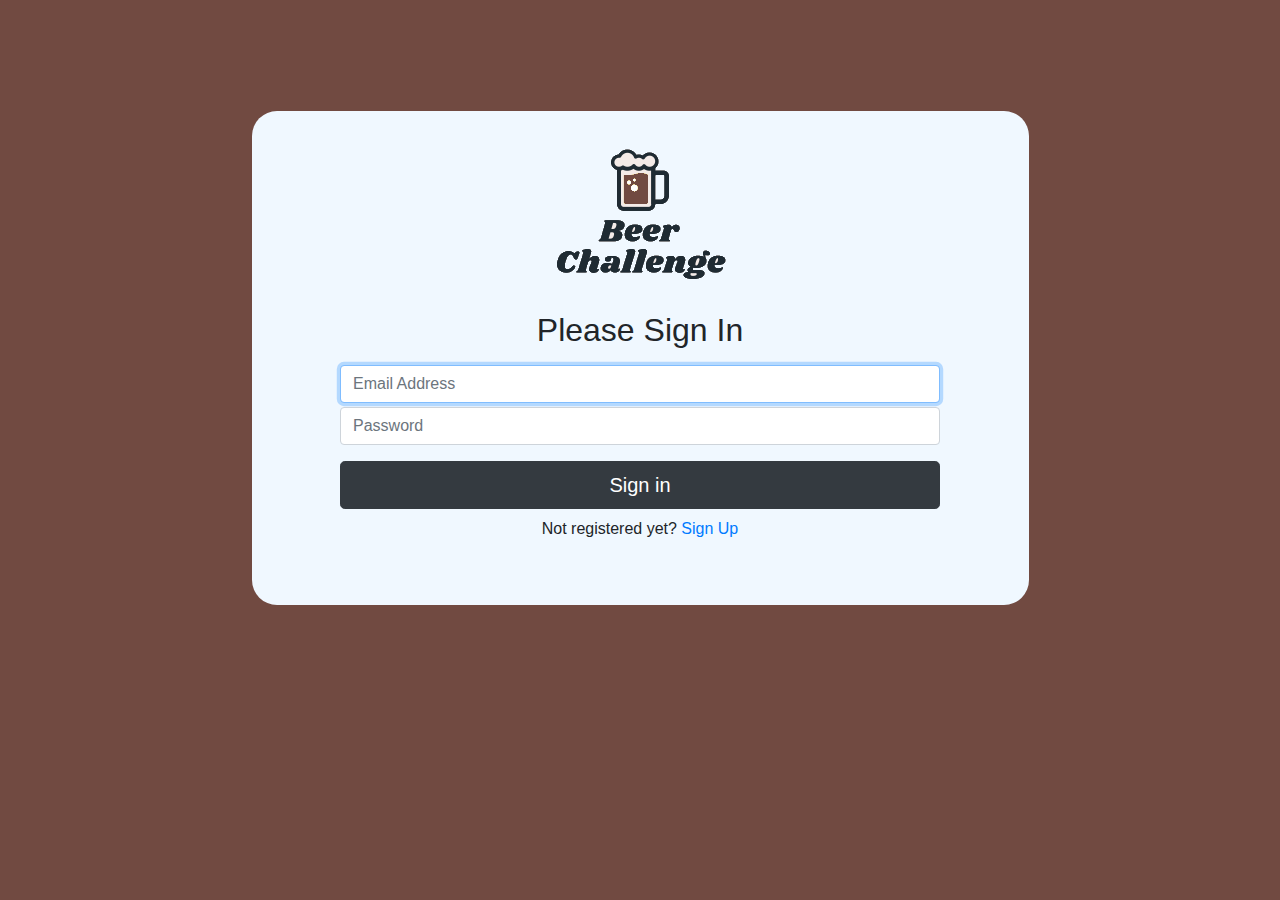
<file: index.html>
<!doctype html>
<html lang="en">
  <head>
    <!-- Required meta tags -->
    <meta charset="utf-8">
    <meta name="viewport" content="width=device-width, initial-scale=1, shrink-to-fit=no">

    <!-- Bootstrap CSS -->
    <link rel="stylesheet" href="https://cdn.jsdelivr.net/npm/bootstrap@4.0.0/dist/css/bootstrap.min.css" integrity="sha384-Gn5384xqQ1aoWXA+058RXPxPg6fy4IWvTNh0E263XmFcJlSAwiGgFAW/dAiS6JXm" crossorigin="anonymous">
    <link rel="stylesheet" href="style.css">
    <title>Beer Challenge</title>
  </head>
  <body>
      <div class="container">
        <div class="loginPanel pb-3 text-center">
            <form action="?" method="post" name="login" id="login"style="max-width:600px;margin:auto;">
                <img src="beerChallengeLogo.png" height="200" alt="BeerChallenge Logo">
                <h1 class="h2 mb-3 font-weight-normal">Please Sign In</h1>
                <label for="emailAddress" class="sr-only">Email Address</label>
                <input type="text" id="emailAddress" class="form-control mb-1" placeholder="Email Address" required autofocus>
                <label for="password" class="sr-only">Password</label>
                <input type="password" id="password" class="form-control mt-1 mb-1" placeholder="Password" required autofocus>
                <div class="mt-3">
                    <input class="btn btn-lg btn-dark btn-block" type="submit" value="Sign in">
                </div>
                <div class="mt-2 mb-5">
                    <a class="font-weight-normal">Not registered yet? </a><a href="signUp.html">Sign Up</a>
                </div>
            </form>
        </div>
      </div>
    <!-- Optional JavaScript -->
    <!-- jQuery first, then Popper.js, then Bootstrap JS -->
    <script src="https://code.jquery.com/jquery-3.2.1.slim.min.js" integrity="sha384-KJ3o2DKtIkvYIK3UENzmM7KCkRr/rE9/Qpg6aAZGJwFDMVNA/GpGFF93hXpG5KkN" crossorigin="anonymous"></script>
    <script src="https://cdn.jsdelivr.net/npm/popper.js@1.12.9/dist/umd/popper.min.js" integrity="sha384-ApNbgh9B+Y1QKtv3Rn7W3mgPxhU9K/ScQsAP7hUibX39j7fakFPskvXusvfa0b4Q" crossorigin="anonymous"></script>
    <script src="https://cdn.jsdelivr.net/npm/bootstrap@4.0.0/dist/js/bootstrap.min.js" integrity="sha384-JZR6Spejh4U02d8jOt6vLEHfe/JQGiRRSQQxSfFWpi1MquVdAyjUar5+76PVCmYl" crossorigin="anonymous"></script>
  </body>
</html>
</file>
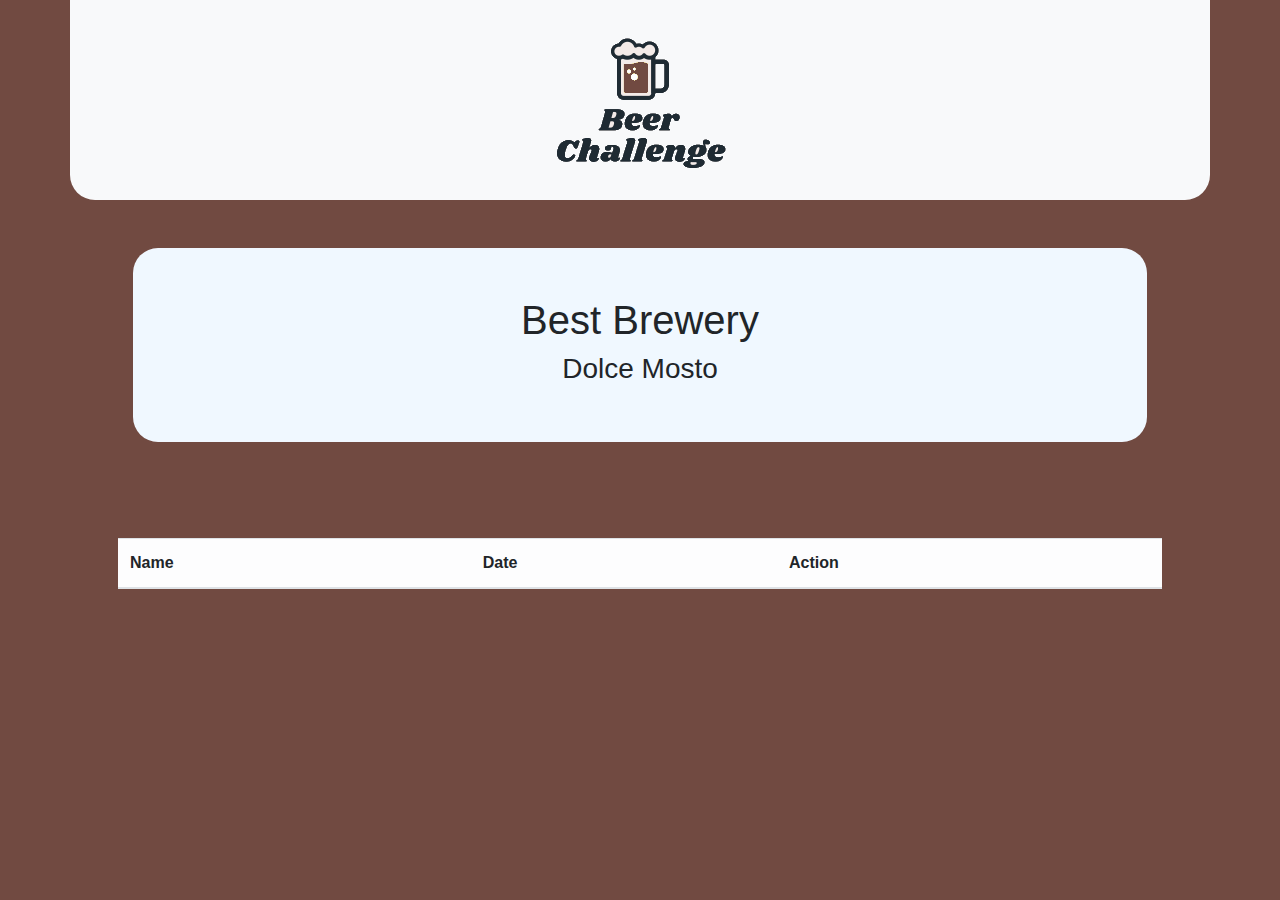
<file: homePage.html>
<!doctype html>
<html lang="en">
  <head>
    <!-- Required meta tags -->
    <meta charset="utf-8">
    <meta name="viewport" content="width=device-width, initial-scale=1, shrink-to-fit=no">

    <!-- Bootstrap CSS -->
    <link rel="stylesheet" href="https://cdn.jsdelivr.net/npm/bootstrap@4.0.0/dist/css/bootstrap.min.css" integrity="sha384-Gn5384xqQ1aoWXA+058RXPxPg6fy4IWvTNh0E263XmFcJlSAwiGgFAW/dAiS6JXm" crossorigin="anonymous">
    <link rel="stylesheet" href="style.css">
    <title>Beer Challenge</title>
  </head>
  <body>
      <div class="container">
        <div class="navBar row justify-content-center bg-light"><img src="beerChallengeLogo.png">
        </div>
        <div class="bestPanel column text-center p-5 m-5">
            <h1>Best Brewery</h1>
            <h3>Dolce Mosto</h3>
        </div>
        <div class="row justify-content-center p-5">
            <table class="table table-light">
                <thead>
                    <tr>
                        <th>Name</th>
                        <th>Date</th>
                        <th>Action</th>
                    </tr>
                </thead>
            </table>
        </div>
      </div>
    <!-- Optional JavaScript -->
    <!-- jQuery first, then Popper.js, then Bootstrap JS -->
    <script src="https://code.jquery.com/jquery-3.2.1.slim.min.js" integrity="sha384-KJ3o2DKtIkvYIK3UENzmM7KCkRr/rE9/Qpg6aAZGJwFDMVNA/GpGFF93hXpG5KkN" crossorigin="anonymous"></script>
    <script src="https://cdn.jsdelivr.net/npm/popper.js@1.12.9/dist/umd/popper.min.js" integrity="sha384-ApNbgh9B+Y1QKtv3Rn7W3mgPxhU9K/ScQsAP7hUibX39j7fakFPskvXusvfa0b4Q" crossorigin="anonymous"></script>
    <script src="https://cdn.jsdelivr.net/npm/bootstrap@4.0.0/dist/js/bootstrap.min.js" integrity="sha384-JZR6Spejh4U02d8jOt6vLEHfe/JQGiRRSQQxSfFWpi1MquVdAyjUar5+76PVCmYl" crossorigin="anonymous"></script>
  </body>
</html>
</file>
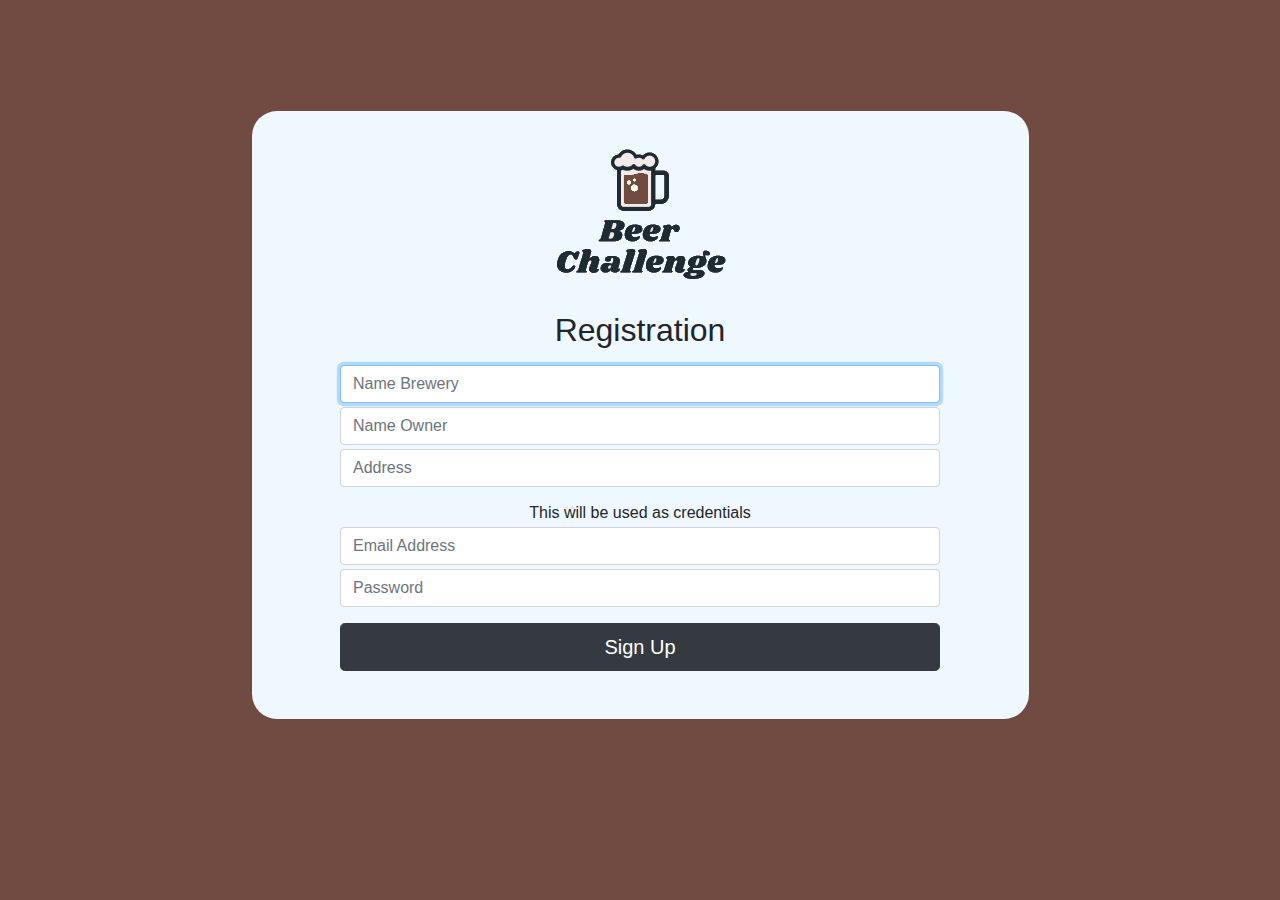
<file: signUp.html>
<!doctype html>
<html lang="en">
  <head>
    <title>Beer Challenge</title>
    <!-- Required meta tags -->
    <meta charset="utf-8">
    <meta name="viewport" content="width=device-width, initial-scale=1, shrink-to-fit=no">

    <!-- Bootstrap CSS -->
    <link rel="stylesheet" href="https://stackpath.bootstrapcdn.com/bootstrap/4.3.1/css/bootstrap.min.css" integrity="sha384-ggOyR0iXCbMQv3Xipma34MD+dH/1fQ784/j6cY/iJTQUOhcWr7x9JvoRxT2MZw1T" crossorigin="anonymous">
    <link rel="stylesheet" href="style.css">
  </head>
  <body>
      <div class="container">
          <div class="loginPanel pb-5 text-center">
            <form action="?" method="post" name="registration" id="registration" style="max-width:600px;margin:auto;">
              <img src="beerChallengeLogo.png" height="200" alt="BeerChallenge Logo">
              <h1 class="h2 mb-3 font-weight-normal">Registration</h1>
                <label for="nameBrewery" class="sr-only">Name Brewery</label>
                <input type="text" id="nameBrewery" class="form-control mb-1" placeholder="Name Brewery" required autofocus>
                <label for="nameOwner" class="sr-only">Name Owner</label>
                <input type="text" id="nameOwner" class="form-control mb-1" placeholder="Name Owner" required autofocus>
                <label for="address" class="sr-only">Address</label>
                <input type="text" id="address" class="form-control mb-3" placeholder="Address" required autofocus>
                <h2 class="h6 mb-1 font-weight-normal">This will be used as credentials</h2>
                <label for="emailAddress" class="sr-only">Email Address</label>
                <input type="text" id="emailAddress" class="form-control mb-1" placeholder="Email Address" required autofocus>
                <label for="emailAddress" class="sr-only">Email Address</label>
                <input type="password" id="password" class="form-control mb-3" placeholder="Password" required autofocus>
                <input class="btn btn-dark btn-lg btn-block" type="submit" value="Sign Up">
            </form>
            
          </div>
      </div>
      
    <!-- Optional JavaScript -->
    <!-- jQuery first, then Popper.js, then Bootstrap JS -->
    <script src="https://code.jquery.com/jquery-3.3.1.slim.min.js" integrity="sha384-q8i/X+965DzO0rT7abK41JStQIAqVgRVzpbzo5smXKp4YfRvH+8abtTE1Pi6jizo" crossorigin="anonymous"></script>
    <script src="https://cdnjs.cloudflare.com/ajax/libs/popper.js/1.14.7/umd/popper.min.js" integrity="sha384-UO2eT0CpHqdSJQ6hJty5KVphtPhzWj9WO1clHTMGa3JDZwrnQq4sF86dIHNDz0W1" crossorigin="anonymous"></script>
    <script src="https://stackpath.bootstrapcdn.com/bootstrap/4.3.1/js/bootstrap.min.js" integrity="sha384-JjSmVgyd0p3pXB1rRibZUAYoIIy6OrQ6VrjIEaFf/nJGzIxFDsf4x0xIM+B07jRM" crossorigin="anonymous"></script>
  </body>
</html>
</file>
<file: style.css>
body{
    margin: 0;
    padding: 0;
    background-color:#714a41;
}

.navBar{
    border-bottom-left-radius: 25px;
    border-bottom-right-radius: 25px;
    background-color: aliceblue;
}

.bestPanel{
    border-radius: 25px;
    background-color: aliceblue;
}

.loginPanel{
    margin-top: 10%;
    margin-left: 15%;
    margin-right: 15%;
    margin-bottom: 10%;
    background-color: aliceblue;
    border-radius: 25px;
}
</file>
